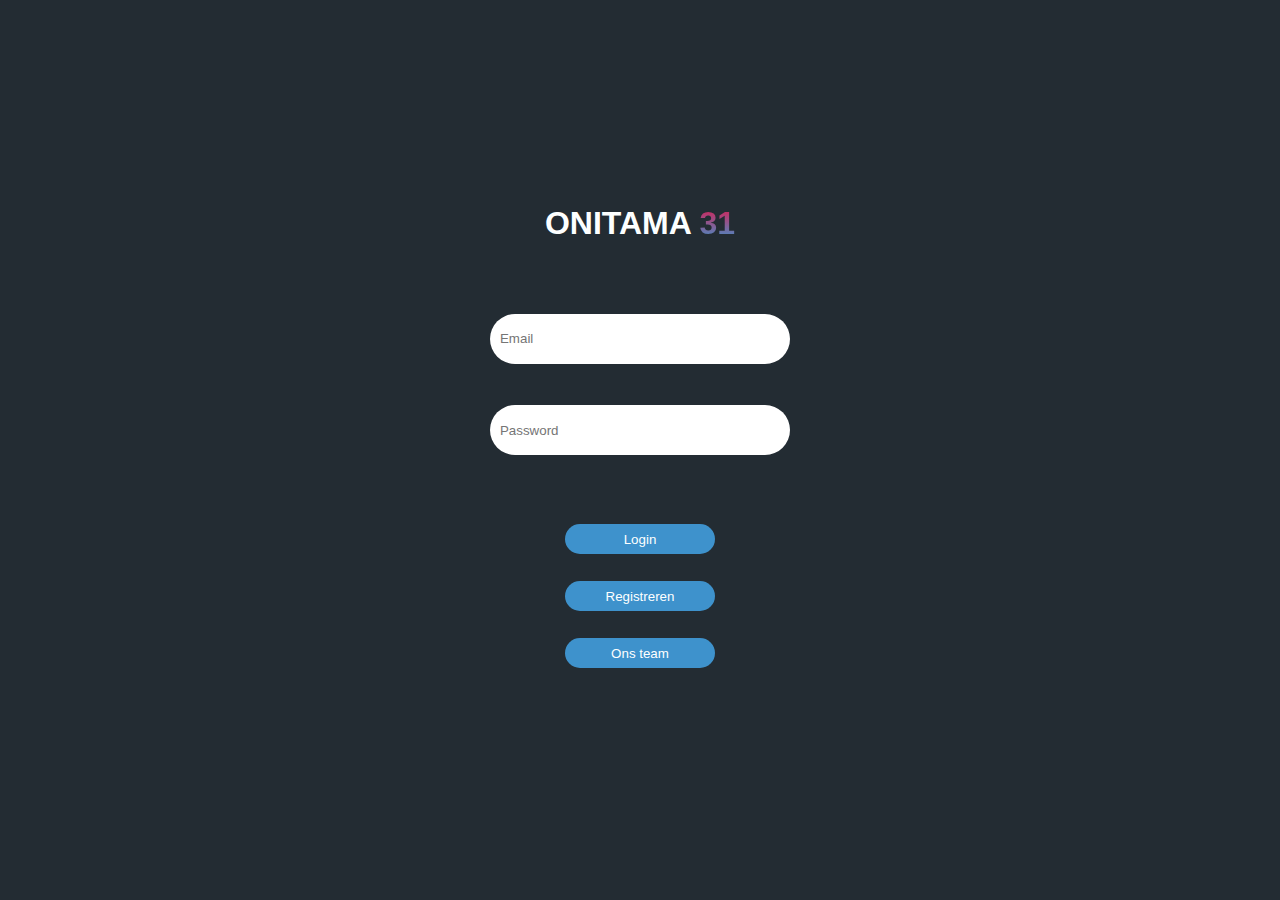
<file: Frontend/index.html>
<!DOCTYPE html>
<html lang="en">
<head>
    <meta charset="UTF-8">
    <title>Onitama login</title>
    <link rel="stylesheet" href="CSS/global.css">
    <link rel="stylesheet" href="CSS/login.css">
    <script src="./JS/login.js"></script>
    <script src="./JS/util/errorMessageBox.js"></script>
</head>
<body>
<div class="errorBox">
    <p class="errorMessage"></p>
</div>
<div class="succesBox">
    <p class="succesMessage">U bent succesvol geregistreerd.</p>
</div>
<main>
    <h1 class="logo">
        ONITAMA <span>31</span>
    </h1>   
    <div class="container">
        <div class="login-field">
            <input class="input-field" id="name" type="text" name="username" minlength="5" required placeholder="Email">
        </div>
        <div class="login-field">
            <input class="input-field" id="password" type="password" name="password" minlength="5" required placeholder="Password">
        </div>
    </div>
    <div class="btns">
        <button id="loginButton" type="button">Login</button>
        <button id="registerButton" type="button">Registreren</button>
        <button id="teamButton" type="button">Ons team</button>
    </div>
</main>
</body>
</html>
</file>
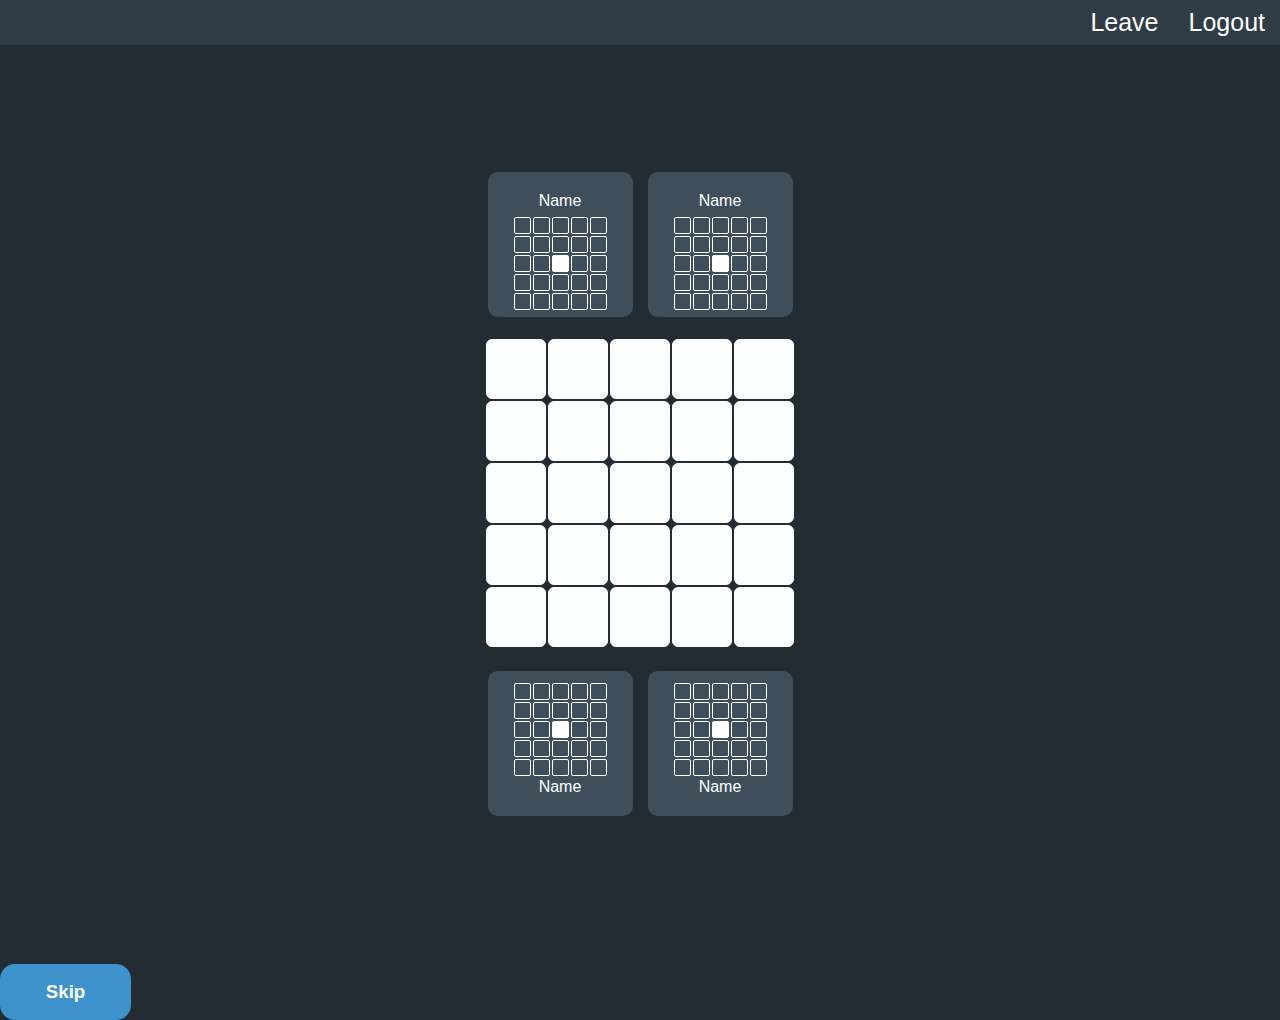
<file: Frontend/game.html>
<!DOCTYPE html>
<html lang="nl">
<head>
    <meta charset="UTF-8">
    <title>Game</title>
    <meta name="viewport" content="width=device-width, initial-scale=1.0">
    <script src="JS/game.js"></script>
    <script src="JS/util/errorMessageBox.js"></script>
    <link rel="stylesheet" href="CSS/global.css">
    <link rel="stylesheet" href="CSS/game.css">
    <link rel="stylesheet" href="CSS/nav.css">
    <link rel="shortcut icon" href="#">
</head>
<body>
    <div class="errorBox">
        <p class="errorMessage"></p>
    </div>
    <div class="succesBox">
        <p class="succesMessage"></p>
    </div>
<nav>
    <div>
        <h3 class="username"></h3>
    </div>
    <ul>
        <li class="startGame">
            Start game
        </li>
        <li class="leave">
            Leave
        </li>
        <li>
            <a href="index.html" class="logout">Logout</a>
        </li>
    </ul>
</nav>
<main class="game">
    <article class="extraCard left">
        <div class="Card">
            <div class="stamp"></div>
            <span><p>Name</p></span>
            <table class="CardGrid">
                <tr>
                    <td></td>
                    <td></td>
                    <td></td>
                    <td></td>
                    <td></td>
                </tr>
                <tr>
                    <td></td>
                    <td></td>
                    <td></td>
                    <td></td>
                    <td></td>
                </tr>
                <tr>
                    <td></td>
                    <td></td>
                    <td class="center"></td>
                    <td></td>
                    <td></td>
                </tr>
                <tr>
                    <td></td>
                    <td></td>
                    <td></td>
                    <td></td>
                    <td></td>
                </tr>
                <tr>
                    <td></td>
                    <td></td>
                    <td></td>
                    <td></td>
                    <td></td>
                </tr>
            </table>
        </div>
    </article>
    <div class="defaultContainer">
        <div class="CardContainer north">
            <div class="Card">
                <div class="stamp"></div>
                <span><p>Name</p></span>
                <table class="CardGrid">
                    <tr>
                        <td></td>
                        <td></td>
                        <td></td>
                        <td></td>
                        <td></td>
                    </tr>
                    <tr>
                        <td></td>
                        <td></td>
                        <td></td>
                        <td></td>
                        <td></td>
                    </tr>
                    <tr>
                        <td></td>
                        <td></td>
                        <td class="center"></td>
                        <td></td>
                        <td></td>
                    </tr>
                    <tr>
                        <td></td>
                        <td></td>
                        <td></td>
                        <td></td>
                        <td></td>
                    </tr>
                    <tr>
                        <td></td>
                        <td></td>
                        <td></td>
                        <td></td>
                        <td></td>
                    </tr>
                </table>
            </div>
            <div class="Card">
                <div class="stamp"></div>
                <span><p>Name</p></span>
                <table class="CardGrid">
                    <tr>
                        <td></td>
                        <td></td>
                        <td></td>
                        <td></td>
                        <td></td>
                    </tr>
                    <tr>
                        <td></td>
                        <td></td>
                        <td></td>
                        <td></td>
                        <td></td>
                    </tr>
                    <tr>
                        <td></td>
                        <td></td>
                        <td class="center"></td>
                        <td></td>
                        <td></td>
                    </tr>
                    <tr>
                        <td></td>
                        <td></td>
                        <td></td>
                        <td></td>
                        <td></td>
                    </tr>
                    <tr>
                        <td></td>
                        <td></td>
                        <td></td>
                        <td></td>
                        <td></td>
                    </tr>
                </table>
            </div>
        </div>
        <p class="oppUser">Username</p>
        <div class="opponentCircle"></div>
        <table class="board">
            <tr class="player2">
                <td></td>
                <td></td>
                <td></td>
                <td></td>
                <td></td>
            </tr>
            <tr>
                <td></td>
                <td></td>
                <td></td>
                <td></td>
                <td></td>
            </tr>
            <tr>
                <td></td>
                <td></td>
                <td></td>
                <td></td>
                <td></td>
            </tr>
            <tr>
                <td></td>
                <td></td>
                <td></td>
                <td></td>
                <td></td>
            </tr>
            <tr class="player1">
                <td></td>
                <td></td>
                <td></td>
                <td></td>
                <td></td>
            </tr>
        </table>
        <div class="clientCircle"></div>
        <p class="clientUser">Username</p>   
        <div class="CardContainer south">
            <div class="Card" >
                <table class="CardGrid">
                    <tr>
                        <td></td>
                        <td></td>
                        <td></td>
                        <td></td>
                        <td></td>
                    </tr>
                    <tr>
                        <td></td>
                        <td></td>
                        <td></td>
                        <td></td>
                        <td></td>
                    </tr>
                    <tr>
                        <td></td>
                        <td></td>
                        <td class="center"></td>
                        <td></td>
                        <td></td>
                    </tr>
                    <tr>
                        <td></td>
                        <td></td>
                        <td></td>
                        <td></td>
                        <td></td>
                    </tr>
                    <tr>
                        <td></td>
                        <td></td>
                        <td></td>
                        <td></td>
                        <td></td>
                    </tr>
                </table>
                <span><p>Name</p></span>
                <div class="stamp"></div>
            </div>
            <div class="Card">  
                <table class="CardGrid">
                    <tr>
                        <td></td>
                        <td></td>
                        <td></td>
                        <td></td>
                        <td></td>
                    </tr>
                    <tr>
                        <td></td>
                        <td></td>
                        <td></td>
                        <td></td>
                        <td></td>
                    </tr>
                    <tr>
                        <td></td>
                        <td></td>
                        <td class="center"></td>
                        <td></td>
                        <td></td>
                    </tr>
                    <tr>
                        <td></td>
                        <td></td>
                        <td></td>
                        <td></td>
                        <td></td>
                    </tr>
                    <tr>
                        <td></td>
                        <td></td>
                        <td></td>
                        <td></td>
                        <td></td>
                    </tr>
                </table>
                <span><p>Name</p></span>
                <div class="stamp"></div>
            </div>
        </div>
    </div>
    <article class="extraCard right">
        <div class="Card" >
            <table class="CardGrid">
                <tr>
                    <td></td>
                    <td></td>
                    <td></td>
                    <td></td>
                    <td></td>
                </tr>
                <tr>
                    <td></td>
                    <td></td>
                    <td></td>
                    <td></td>
                    <td></td>
                </tr>
                <tr>
                    <td></td>
                    <td></td>
                    <td class="center"></td>
                    <td></td>
                    <td></td>
                </tr>
                <tr>
                    <td></td>
                    <td></td>
                    <td></td>
                    <td></td>
                    <td></td>
                </tr>
                <tr>
                    <td></td>
                    <td></td>
                    <td></td>
                    <td></td>
                    <td></td>
                </tr>
            </table>
            <span><p>Name</p></span>
            <div class="stamp"></div>
        </div>
    </article>
</main>
<div class="skipButton">
    <h3>Skip</h3>
</div>
</body>
</html>
</file>
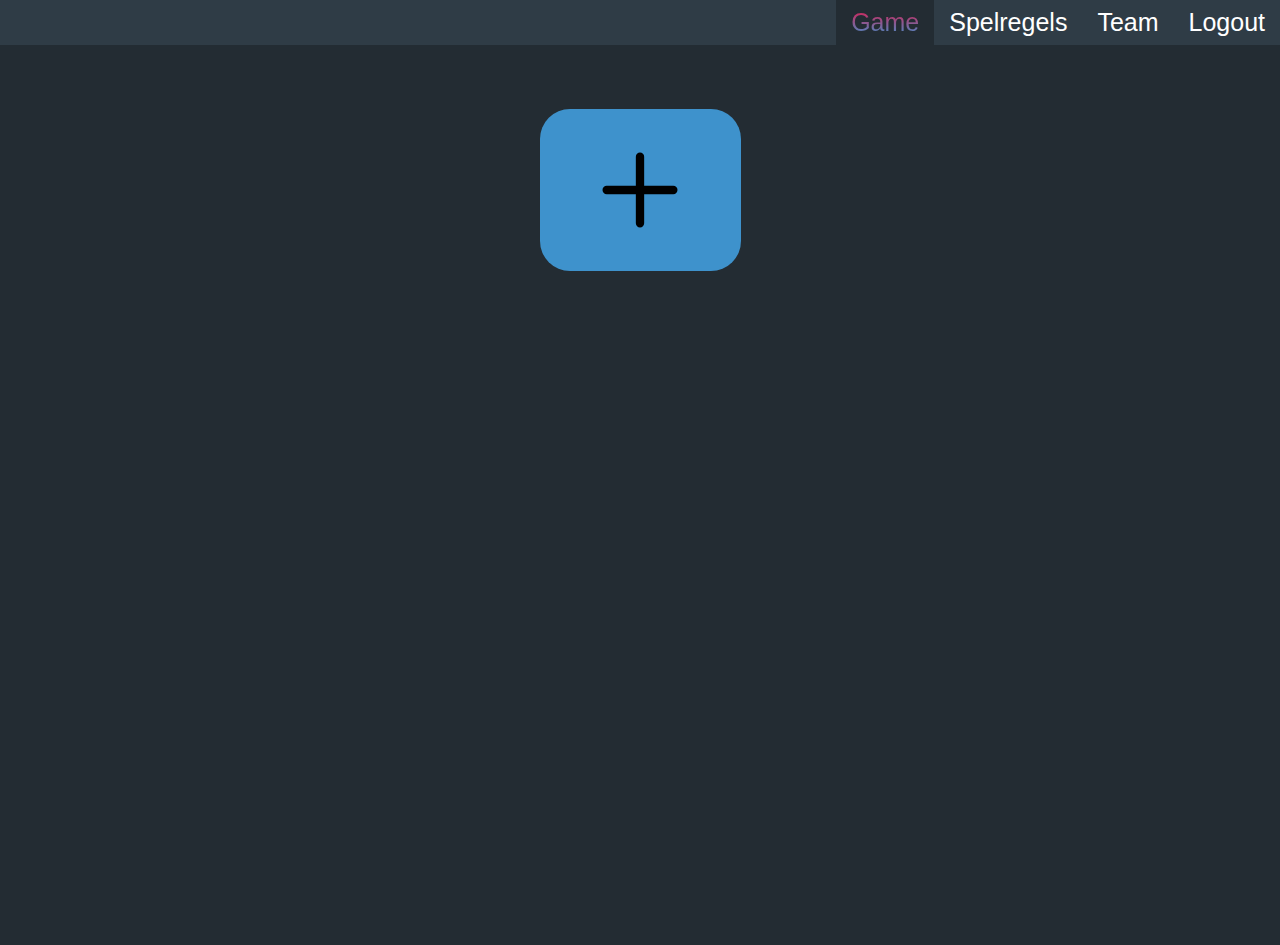
<file: Frontend/lobby.html>
<!DOCTYPE html>
<html lang="nl">
<head>
    <meta charset="UTF-8">
    <title>Onitama lobby</title>
    <meta name="viewport" content="width=device-width, initial-scale=1.0">
    <script src="JS/lobby.js" defer></script>
    <script src="JS/util/errorMessageBox.js"></script>
    <link rel="stylesheet" href="CSS/global.css">
    <link rel="stylesheet" href="CSS/lobby.css">
    <link rel="stylesheet" href="CSS/nav.css">
</head>
<body>
    <div class="errorBox">
        <p class="errorMessage"></p>
    </div>
<nav>
    <div>
        <h3 class="username"></h3>
    </div>
    <ul>
        <li class="current">
            <a href="lobby.html">Game</a>
        </li>
        <li >
            <a href="Spelregels.html">Spelregels</a>
        </li>
        <li>
            <a href="team.html">Team</a>
        </li>
        <li>
            <a href="index.html" class="logout">Logout</a>
        </li>
    </ul>
</nav>

<main class="lobby">

    <!--<div class="differentTables">
        <div class="notfull">
            <svg width="800px" height="800px" viewBox="0 0 24 24" id="_24x24_On_Light_Session-Join" data-name="24x24/On Light/Session-Join" xmlns="http://www.w3.org/2000/svg">
                <rect id="view-box" width="24" height="24" fill="none"/>
                <path id="Shape" d="M5.75,17.5a.75.75,0,0,1,0-1.5h8.8A1.363,1.363,0,0,0,16,14.75v-12A1.363,1.363,0,0,0,14.55,1.5H5.75a.75.75,0,0,1,0-1.5h8.8A2.853,2.853,0,0,1,17.5,2.75v12A2.853,2.853,0,0,1,14.55,17.5ZM7.22,13.28a.75.75,0,0,1,0-1.061L9.939,9.5H.75A.75.75,0,0,1,.75,8H9.94L7.22,5.28A.75.75,0,0,1,8.28,4.22l4,4,.013.013.005.006.007.008.007.008,0,.005.008.009,0,0,.008.01,0,0,.008.011,0,0,.008.011,0,0,.008.011,0,0,.007.011,0,.005.006.01,0,.007,0,.008,0,.009,0,.006.006.011,0,0,.008.015h0a.751.751,0,0,1-.157.878L8.28,13.28a.75.75,0,0,1-1.06,0Z" transform="translate(3.25 3.25)" fill="#141124"/>
            </svg>
        </div>
        <span><p>User1 <br>1/2</p></span>
    </div>
    <div class="differentTables">
        <div class="notfull">
            <svg width="800px" height="800px" viewBox="0 0 24 24" id="_24x24_On_Light_Session-Join" data-name="24x24/On Light/Session-Join" xmlns="http://www.w3.org/2000/svg">
                <rect id="view-box" width="24" height="24" fill="none"/>
                <path id="Shape" d="M5.75,17.5a.75.75,0,0,1,0-1.5h8.8A1.363,1.363,0,0,0,16,14.75v-12A1.363,1.363,0,0,0,14.55,1.5H5.75a.75.75,0,0,1,0-1.5h8.8A2.853,2.853,0,0,1,17.5,2.75v12A2.853,2.853,0,0,1,14.55,17.5ZM7.22,13.28a.75.75,0,0,1,0-1.061L9.939,9.5H.75A.75.75,0,0,1,.75,8H9.94L7.22,5.28A.75.75,0,0,1,8.28,4.22l4,4,.013.013.005.006.007.008.007.008,0,.005.008.009,0,0,.008.01,0,0,.008.011,0,0,.008.011,0,0,.008.011,0,0,.007.011,0,.005.006.01,0,.007,0,.008,0,.009,0,.006.006.011,0,0,.008.015h0a.751.751,0,0,1-.157.878L8.28,13.28a.75.75,0,0,1-1.06,0Z" transform="translate(3.25 3.25)" fill="#141124"/>
            </svg>
        </div>
        <span><p>User1 <br>1/2</p></span>
    </div>
    <div class="differentTables">
        <div class="full">
            <svg width="800px" height="800px" viewBox="0 0 24 24" id="_24x24_On_Light_Session-Join" data-name="24x24/On Light/Session-Join" xmlns="http://www.w3.org/2000/svg">
                <rect id="view-box" width="24" height="24" fill="none"/>
                <path id="Shape" d="M5.75,17.5a.75.75,0,0,1,0-1.5h8.8A1.363,1.363,0,0,0,16,14.75v-12A1.363,1.363,0,0,0,14.55,1.5H5.75a.75.75,0,0,1,0-1.5h8.8A2.853,2.853,0,0,1,17.5,2.75v12A2.853,2.853,0,0,1,14.55,17.5ZM7.22,13.28a.75.75,0,0,1,0-1.061L9.939,9.5H.75A.75.75,0,0,1,.75,8H9.94L7.22,5.28A.75.75,0,0,1,8.28,4.22l4,4,.013.013.005.006.007.008.007.008,0,.005.008.009,0,0,.008.01,0,0,.008.011,0,0,.008.011,0,0,.008.011,0,0,.007.011,0,.005.006.01,0,.007,0,.008,0,.009,0,.006.006.011,0,0,.008.015h0a.751.751,0,0,1-.157.878L8.28,13.28a.75.75,0,0,1-1.06,0Z" transform="translate(3.25 3.25)" fill="#141124"/>
            </svg>
        </div>
        <span><p>Vol! <br> 2/2</p></span>
        <span><p></p></span>
    </div>
    <div class="differentTables" >
        <div class="addtablebox">
            <span><p>+</p></span>
        </div>
    </div>-->
    <!--
        <div class="addtablebox">
        <div id="addtableButton">
            <svg width="800px" height="800px" viewBox="0 0 24 24" fill="none" xmlns="http://www.w3.org/2000/svg">
                <path d="M4 12H20M12 4V20" stroke="#000000" stroke-width="2" stroke-linecap="round" stroke-linejoin="round"/>
                </svg>
            </div>
    </div>
    -->
    <div  id="addtableButton">
            <div class="plusbutton">
                <svg width="800px" height="800px" viewBox="0 0 24 24" fill="none" xmlns="http://www.w3.org/2000/svg">
                    <path d="M4 12H20M12 4V20" stroke="#000000" stroke-width="2" stroke-linecap="round" stroke-linejoin="round"/>
                    </svg>
            </div>
            
    
    </div>
    
</main>

</body>
</html>
</file>
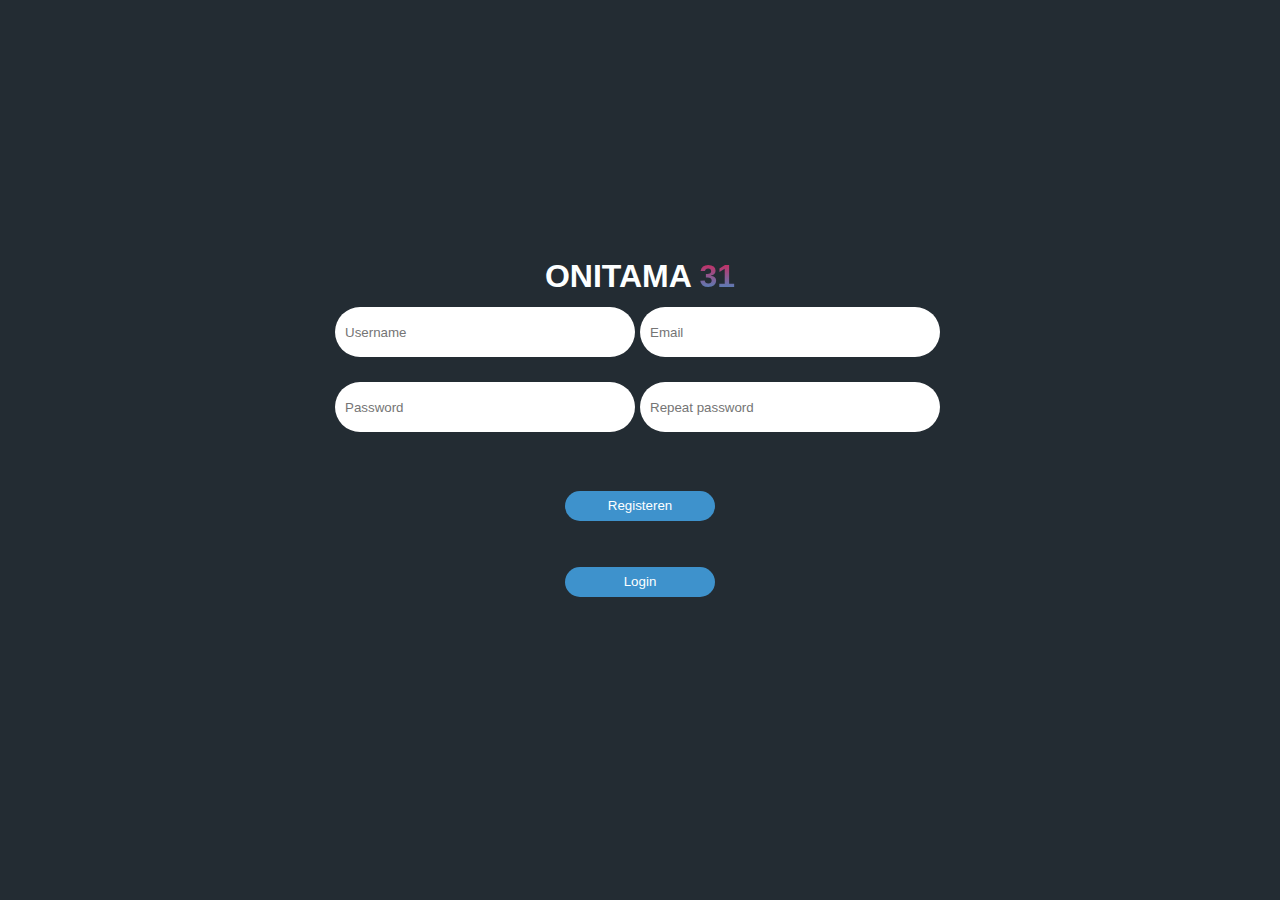
<file: Frontend/register.html>
<!DOCTYPE html>
<html lang="en">
<head>
    <meta charset="UTF-8">
    <title>Onitama registreer</title>
    <meta name="viewport" content="width=device-width, initial-scale=1.0">
    <link rel="stylesheet" href="CSS/global.css">
    <link rel="stylesheet" href="CSS/login.css">
    <script src="./JS/util/errorMessageBox.js"></script>
    <script src="JS/register.js"></script>
</head>
<body>
<div class="errorBox">
    <p class="errorMessage"></p>
</div>
<main>
    <div class="formRegister">
        <h1 class="logo">ONITAMA <span>31</span></h1>
        <div class="login-field">
            <input class="input-field" id="username" type="text" name="username" minlength="5" required placeholder="Username">
            <input class="input-field" id="email" type="email" name="email" required placeholder="Email">
        </div>
        <div class="login-field">
            <input class="input-field" id="password" type="password" name="password" minlength="5" required placeholder="Password">
            <input class="input-field" id="passwordrepeat" type="password" name="password" minlength="5" required placeholder="Repeat password">
        </div>
        <div class="btns">
            <button type="submit" id="registerButton">Registeren</button>
            <button id="loginButton" type="button">Login</button>
        </div>
    </div>
</main>

</body>
</html>
</file>
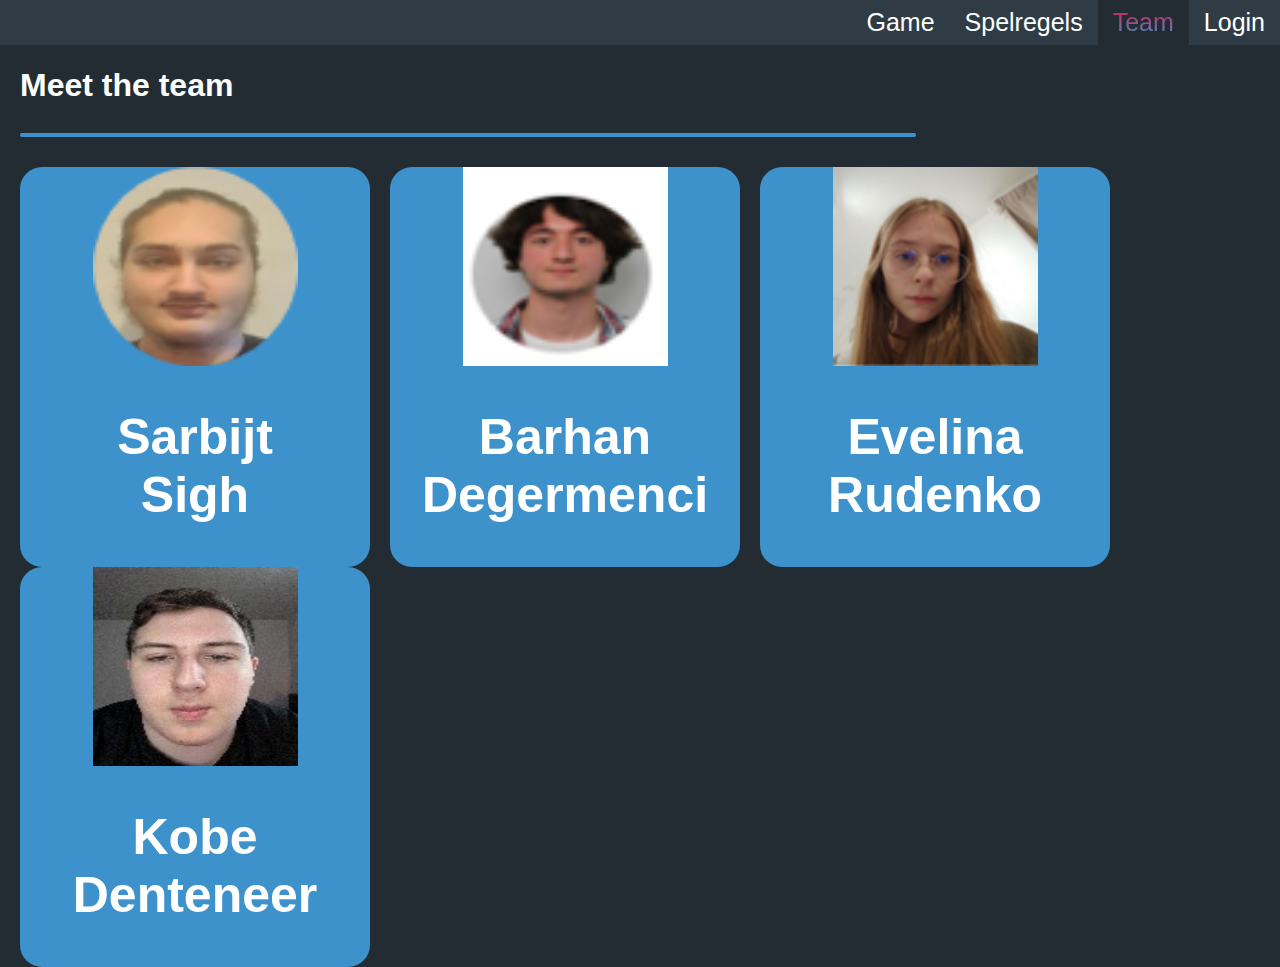
<file: Frontend/team.html>
<!DOCTYPE html>
<html lang="en">
<head>
    <meta charset="UTF-8">
    <meta name="viewport" content="width=device-width, initial-scale=1.0">
    <title>Team</title>
    <script src="JS/team.js"></script>
    <link rel="stylesheet" href="CSS/global.css">
    <link rel="stylesheet" href="CSS/team.css">
    <link rel="stylesheet" href="CSS/nav.css">

</head>
<body>
<header>
    <nav>
        <div>
            <h3 class="username"></h3>
        </div>
        <ul>
            <li>
                <a class="gamepage">Game</a>
            </li>
            <li >
                <a href="Spelregels.html">Spelregels</a>
            </li>
            <li  class="current">
                <a href="team.html">Team</a>
            </li>
            <li>
                <a href="index.html" class="logout">Logout</a>
            </li>
        </ul>
    </nav>
</header>
<div class="title">
    <h1>Meet the team</h1>
</div>
<hr>

    <div class="container">
        <div class="row">
            <div class="TeamMember">
                <img height="199px" width="205px" src="Images/Safri.png" alt="Team Member 1" style="display: block; margin: 0 auto;">
                <h2>Sarbijt <br> Sigh</h2>
            </div>
            <div class="TeamMember">
                <img height="199px" width="205px" src="Images/Barhan.png" alt="Team Member 1" style="display: block; margin: 0 auto;">
                <h2>Barhan <br> Degermenci</h2>
            </div>
            <div class="TeamMember">
                <img height="199px" width="205px" src="Images/Evelina.png" alt="Team Member 1" style="display: block; margin: 0 auto;">
                <h2>Evelina <br> Rudenko</h2>
            </div>
            <div class="TeamMember">
                <img height="199px" width="205px" src="Images/Kobe.jpg" alt="Team Member 1" style="display: block; margin: 0 auto;">
                <h2>Kobe <br> Denteneer</h2>
            </div>
        </div>
    </div>

</body>
</html>
</file>
<file: Frontend/CSS/global.css>
/*#232C33 -> zwart*/
/*#FDFFFF -> wit*/
/*#E01A4F -> rood*/
/*#3E92CC -> blauw*/
/*#417B5A -> groen*/

* {
    box-sizing: border-box;
}

body {
    font-family: Inter, sans-serif;
    background-color: #232C33;
    color: #FDFFFF;
    margin: 0;
}

main {
    display: flex;
    flex-direction: column;
    align-items: center;
    justify-content: center;
    height: 100vh;
}

main .container {
    display: flex;
    flex-direction: column;
    align-items: center;
    justify-content: space-evenly;
    height: 25%;
}

.logo {
    font-size: 2em;
    margin: 0;
}

.logo span {
    background-image: linear-gradient(#E01A4F, #3E92CC);
    -webkit-background-clip: text;
    background-clip: text;
    -webkit-text-fill-color: transparent;
}

button {
    border-radius: 44px;
    width: 150px;
    height: 30px;
    border: none;
}

.btns {
    height: 22%;
    display: flex;
    flex-direction: column;
    align-items: center;
    justify-content: space-evenly;
}

.btns button {
    background-color: #3E92CC;
    color: #FDFFFF;
    transition: background-color 0.3s ease-out;
    cursor: pointer; /* Add this line to make the buttons clickable */
}

.btns button:hover {
    background-color: #15B097;
}

main .formRegister {
    height: 100%;
    width: 60%;
    display: flex;
    flex-direction: column;
    align-items: center;
    justify-content: center;
}

main .formRegister .login-field{
    margin: 15px;
    height: 5%;
}

main .formRegister .login-field .input-field {
    margin-right: 5px;
}

.content {
    max-width: 800px;
    margin: 20px auto;
    padding: 0 20px;
}

hr{
    background-color: #3E92CC;
    margin-left: 20px;
    width: 70%;
    height: 4px;
    border: none;
    border-radius: 44px;
}

.infoText{
    width: 70%;
    margin-left: 20px;
    font-size: 20px;
}

/*Team pagina html*/
.container{
    width: 98%;
    margin-top: 30px;
}

.team-member {
    background-color: white;
    overflow: auto;
    padding: 10px;
    float: left;
    margin: 10px;
    color: #3E92CC;
    border-radius: 5rem;
    width: calc(90%/ 4);
    height: 450px;

}

.team-member:hover{
    color: white;
    background-color: #3E92CC;
}

.team-member img{
    width: 205px;
    height: 199px;
    margin-left: 20px;
    border-radius: 5rem;
}

.team-memberlast {
    border-right: none;
}
</file>
<file: Frontend/CSS/login.css>
.login-field {
    position: relative;
    display: flex;
    flex-direction: row;
    align-items: center;
    justify-content: center;
}

.login-field .input-field {
    padding-left: 10px;
    border-radius: 44px;
    width: 300px;
    height: 50px;
    border: none;
}

.inp-placeholder {
    position: absolute;
    top: 15px;
    left: 25px;
    color: #000000;
    opacity: 50%;
    font-size: 10px;
}

.succesBox {
    display: none;
    justify-content: center;
    align-items: center;
    background-color: #417B5A;
    text-align: center;
    top: 10px;
    border-radius: 10px;
    height: 8%;
    width: 25%;
    position: absolute;
    left: calc(50% - 12.5%);
}

.succesBox .succesMessage {
    font-size: 18px;
    width: 90%;
}

.errorBox {
    display: none;
    justify-content: center;
    align-items: center;
    background-color: #e01a4f;
    text-align: center;
    top: 10px;
    border-radius: 10px;
    height: 8%;
    width: 25%;
    position: absolute;
    left: calc(50% - 12.5%);
}

.errorBox .errorMessage {
    font-size: 18px;
    width: 90%;
}
</file>
<file: Frontend/CSS/game.css>
* {
    box-sizing: border-box;
}

.board tr td {
    border: 1px solid #FDFFFF;
    border-radius: 10%;
    width: 60px;
    height: 60px;
    text-align: center;
    background-color: #FDFFFF;
}

ul li{
    width: auto;
}

.startGame {
    background-color: #3E92CC;
    width: 150px;
    height: 35px;
    display: none;
    font-size: 20px;
    font-weight: medium;
}

.succesBox {
    display: none;
    justify-content: center;
    align-items: center;
    background-color: #417B5A;
    text-align: center;
    top: 10px;
    border-radius: 10px;
    height: 8%;
    width: 25%;
    position: absolute;
    left: calc(50% - 12.5%);
}

.succesBox .succesMessage {
    font-size: 18px;
    width: 90%;
}

.errorBox {
    display: none;
    justify-content: center;
    align-items: center;
    background-color: #e01a4f;
    text-align: center;
    top: 10px;
    border-radius: 10px;
    height: 8%;
    width: 25%;
    position: absolute;
    left: calc(50% - 12.5%);
}

.errorBox .errorMessage {
    font-size: 18px;
    width: 90%;
}

.opponentCircle, .clientCircle {
    width: 50px;
    height: 50px;
    border-radius: 50%;
    background-color: #FDFFFF;
    display: flex;
    justify-content: center;
    align-items: center;
    margin-top: 20px;
    margin-bottom: 20px;
    display: none;
}

.oppUser, .clientUser {
    display: none;
}
.CardContainer {
    display: flex;
    gap: 15px; 
}

.Card {
    height: 145px;
    width: 145px;
    border-radius: 10px;
    background-color: #3e4f5b;
    display: flex;
    flex-direction: column;
    align-items: center;
    justify-content: center;
    margin-top: 20px;
    margin-bottom: 20px;
    padding: 5px; 
}

.south {
    border: 2px solid transparent; 
}


.south .Card:hover {
    border: 2px solid #FFFFFF;
}

.Card.clicked {
    border: 2px solid #FFFFFF;
}

.CardGrid, .Card span > p, .Card .stamp {
    border: none; 
}

div span p {
    font-size: 12pt;
    text-align: center;
    margin: 0; 
    padding: 0; 
}

.CardGrid {
    margin-top: 5px; /
}

.CardGrid tr td {
    width: 17px;
    height: 17px;
    border: white 0.5px solid;
    border-radius: 2px;
}
.center{
    background-color: white;
}

main.game {
    display: flex;
    flex-direction: row;
}

.extraCard.left {
    margin-right: 40px;
    visibility: hidden;
}

.extraCard.right {
    margin-left: 40px;
    visibility: hidden;
}

.defaultContainer {
    display: flex;
    align-items: center;
    flex-direction: column;
}

.stamp {
    width: 100%;
    height: 15px;
    margin: 5px;
}
.skipButton{
    width: 131px;
    height: 56px;
    border-radius: 15px;
    background-color: #3E92CC;
    justify-content: center;
    cursor: pointer;
}

h3{
    text-align: center;
    padding-top: 17px;
}
</file>
<file: Frontend/CSS/nav.css>
nav {
    display: flex;
    justify-content: space-between;
    align-items: center;
    background-color: #2F3C46; /* Donkerblauwe achtergrondkleur */
    color: #fff; /* Witte tekstkleur */
    height: 45px;
    font-size: 25px;
    width: 100%;
}

nav div {
    margin-left: 20px;
}

nav ul {
    list-style-type: none;
    display: flex;
    justify-content: center;
    align-items: center;
    height: 100%;
}

nav ul li {
    display: flex;
    justify-content: center;
    align-items: center;
    height: 100%;
    padding: 0 15px;
    cursor: pointer;
}

nav ul li:first-child {
    margin-left: 0; /* Geen marge aan de linkerkant voor de eerste link */
}

nav ul li a {
    color: #fff; /* Witte tekstkleur */
    text-decoration: none;
}

nav ul li:hover {
    background-color: #232C33;
}

.current a {
    background-image: linear-gradient(#E01A4F, #3E92CC);
    -webkit-background-clip: text;
    background-clip: text;
    -webkit-text-fill-color: transparent;
}

.current {
    background-color: #232C33;

}
</file>
<file: Frontend/CSS/lobby.css>
* {
    box-sizing: border-box;
}
.container {
    justify-content: space-between;
    align-items: center;
    padding: 10px;
    width: 98%;
    margin: 1%;
}

svg{
    width: 100px;
    height: 100px;
    color:#232C33;
}

span p{
    text-align: center;
    font-size: 32px;
}


.notfull{
    background-color: #3E92CC;
    border-radius: 30px;
    align-items: center;
    height: 162px;
    width: 201px;
    align-content: center;
}

#addtableButton {
    display: flex;
    flex-direction: column;
    justify-content: center;
    align-items: center;
    width: 25%;
    margin-top: 5%;
    cursor: pointer;
}

#addtableButton div {
    display: flex;
    justify-content: center;
    align-items: center;
}
#addtableButton{
    background-color: #3E92CC;
    border-radius: 30px;
    align-items: center;
    height: 162px;
    width: 201px;
    align-content: center;
}
.full {
    background-color: #E01A4F;
    border-radius: 30px;
    align-items: center;
    height: 162px;
    width: 201px;
    align-content: center;
}

.lobby {
    display: flex;
    flex-direction: row;
    justify-content: space-evenly;
    align-items: start;
    flex-wrap: wrap;
    
    margin: 0;
    padding: 0;
}

.differentTables {
    display: flex;
    flex-direction: column;
    justify-content: center;
    align-items: center;
    width: 25%;
    margin-top: 5%;
    cursor: pointer;
}

.differentTables div {
    display: flex;
    justify-content: center;
    align-items: center;
}

.errorBox {
    display: none;
    justify-content: center;
    align-items: center;
    background-color: #e01a4f;
    text-align: center;
    top: 10px;
    border-radius: 10px;
    height: 8%;
    width: 25%;
    position: absolute;
    left: calc(50% - 12.5%);
}

.errorBox .errorMessage {
    font-size: 18px;
    width: 90%;
}
</file>
<file: Frontend/CSS/team.css>
*{
    box-sizing: border-box;
}
.title {
    display: flex;
    justify-content: start;
    align-items: center;
    width: 100%;
    height: 80px;
}

.title h1 {
    margin-left: 20px;
}
.Container{
    display: flex;
}
.TeamMember{
    height: 400px;
    width: 350px;
    background-color:#3E92CC ;
    border-radius: 22px;
    margin-left: 20px;
    justify-content: center;
    float: left;
    display: absolute;
}
 img{
    align-items: center;
    align-content: center;
    display: block;
    margin-top: 10px;
    
}
.TeamMember h2{
    text-align: center;
    font-size: 50px;
    color: white;

}
</file>
